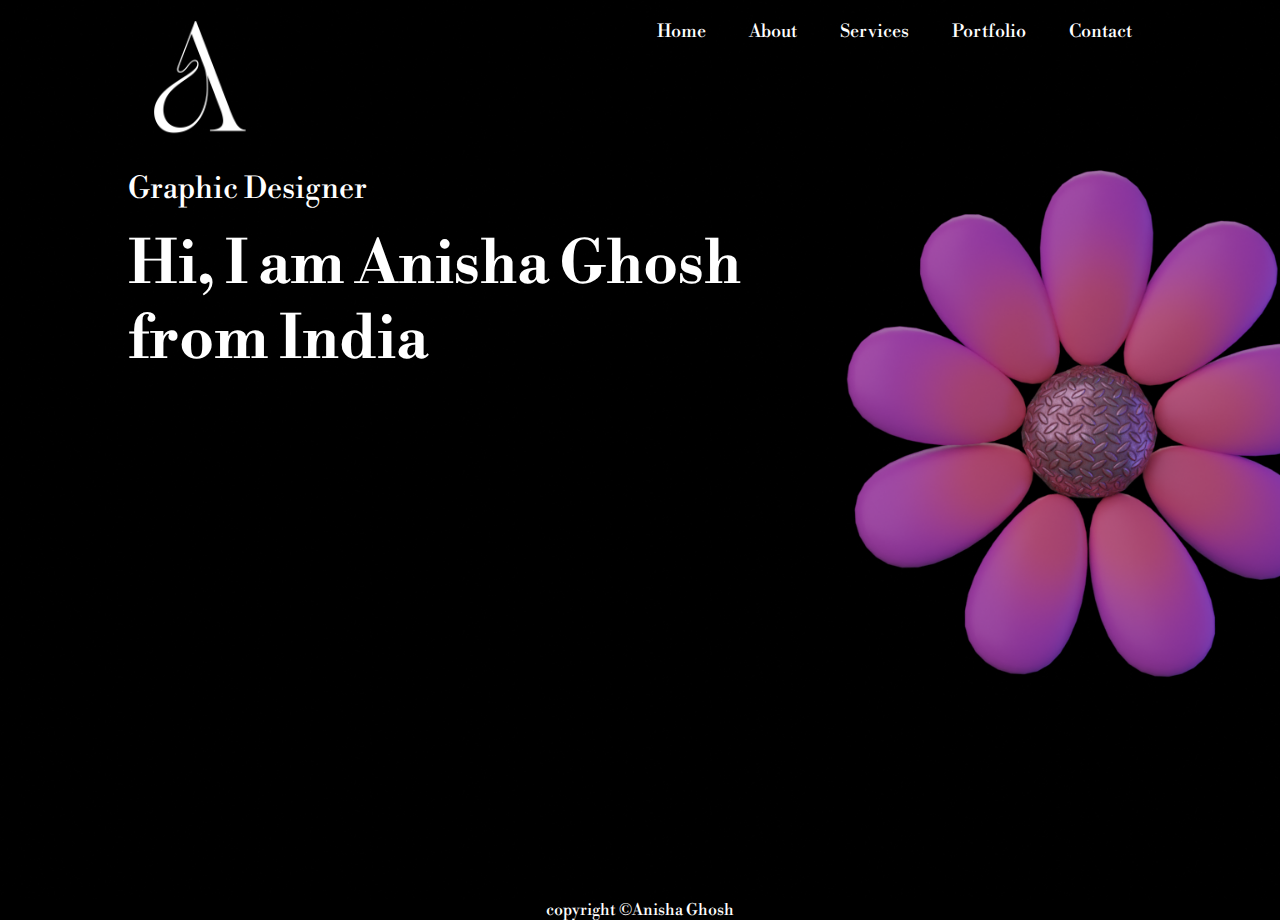
<file: index.html>
<!DOCTYPE html>
<html lang="en">
<head>
    <meta charset="UTF-8">
    <meta http-equiv="X-UA-Compatible" content="IE=edge">
    <meta name="viewport" content="width=device-width, initial-scale=1.0">
    <link rel="preconnect" href="https://fonts.googleapis.com">
<link rel="preconnect" href="https://fonts.gstatic.com" crossorigin>
<link href="https://fonts.googleapis.com/css2?family=Libre+Bodoni:ital,wght@0,400;0,500;0,600;0,700;1,400;1,500;1,600;1,700&display=swap" rel="stylesheet">
<link rel="stylesheet" href="style.css">
    <title>Anisha Ghosh</title>
    <link rel="icon" type="image/x-icon" href="favicon.png">
</head>
<body>
    <div id="header">
        <div class="container">
            <nav>
                <img src="logo.png" class="logo">
                <ul>
                    <li><a href="index.html">Home</a></li>
                    <li><a href="about.html">About</a></li>
                    <li><a href="services.html">Services</a></li>
                    <li><a href="portfolio.html">Portfolio</a></li>
                    <li><a href="contact.html">Contact</a></li>
                </ul>
            </nav>
            <div class="header-text">
                <p>Graphic Designer</p>
                <h1>Hi, I am Anisha Ghosh<br>from India</h1>
            </div>
        </div>

    </div>
    <div class="copyright">
        <p style="text-align: center;">copyright &#169;Anisha Ghosh</p>
    </div>
   
</body>
</html>
</file>
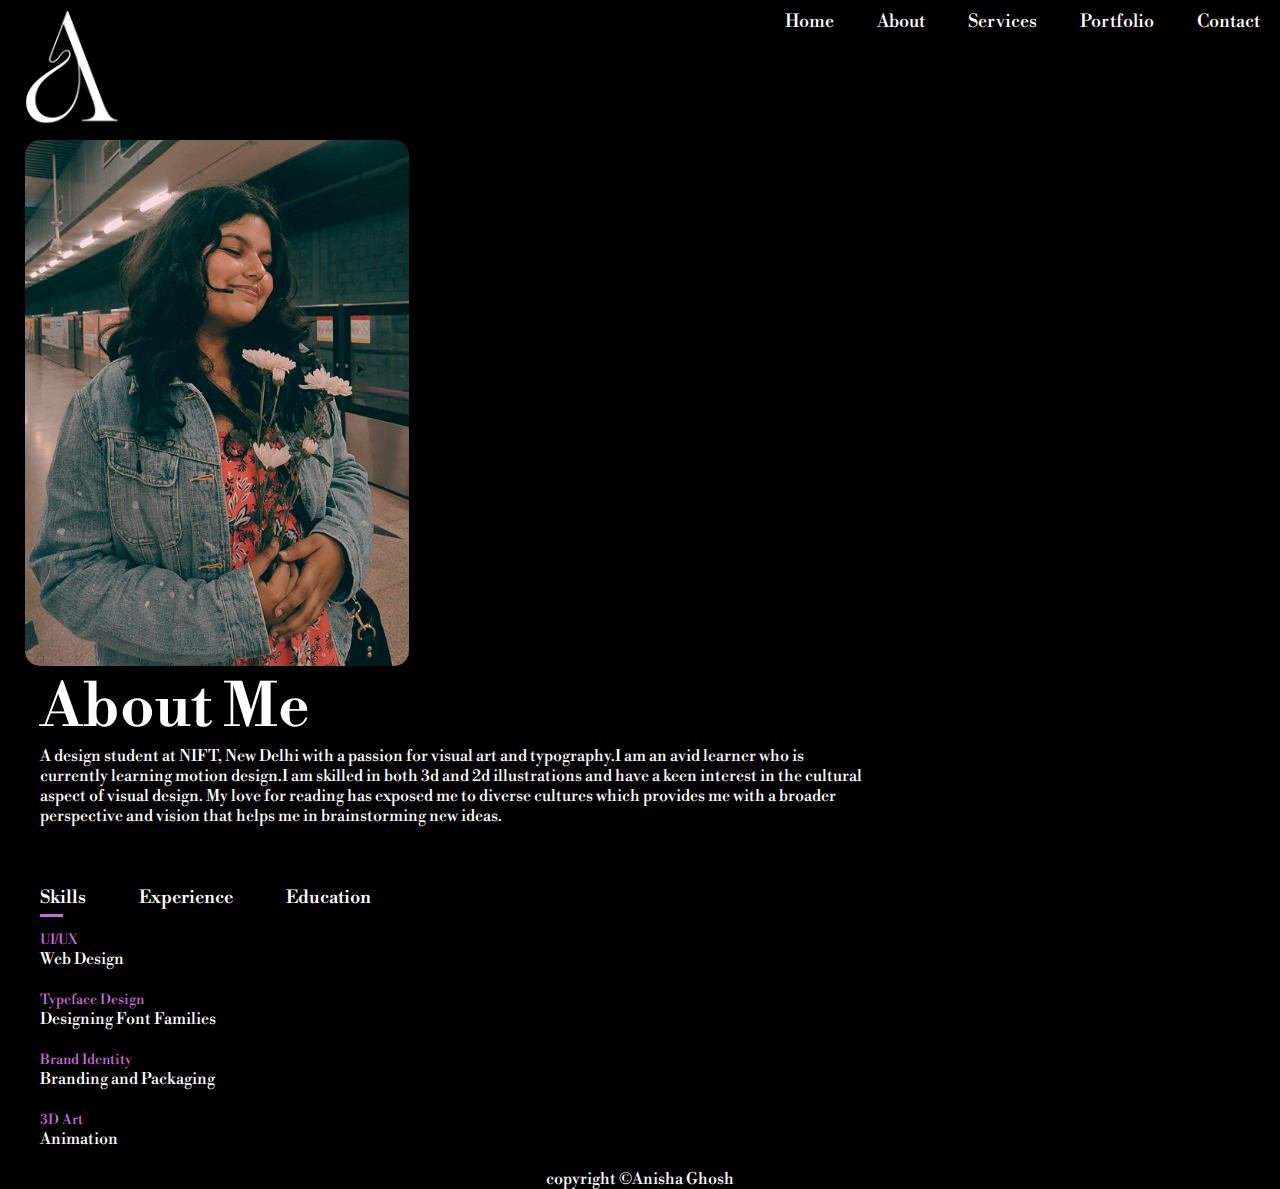
<file: about.html>
<!DOCTYPE html>
<html lang="en">
<head>
    <meta charset="UTF-8">
    <meta http-equiv="X-UA-Compatible" content="IE=edge">
    <meta name="viewport" content="width=device-width, initial-scale=1.0">
    <link rel="preconnect" href="https://fonts.googleapis.com">
<link rel="preconnect" href="https://fonts.gstatic.com" crossorigin>
<link href="https://fonts.googleapis.com/css2?family=Libre+Bodoni:ital,wght@0,400;0,500;0,600;0,700;1,400;1,500;1,600;1,700&display=swap" rel="stylesheet">
<link rel="stylesheet" href="styleabout.css">
    <title>Anisha Ghosh</title>
    <link rel="icon" type="image/x-icon" href="favicon.png">
</head>
<body>
    <div id="header">
        <div class="container">
            <nav>
                <img src="logo.png" class="logo">
                <ul>
                    <li><a href="index.html">Home</a></li>
                    <li><a href="about.html">About</a></li>
                    <li><a href="services.html">Services</a></li>
                    <li><a href="portfolio.html">Portfolio</a></li>
                    <li><a href="contact.html">Contact</a></li>
                </ul>
            </nav>
            
        
           

    </div>
    <!----------about---------->


    <div class="about">
        <div class="container">
            <div class="row">
                <div class="about-col-1" >
					<img src="about-1.png">
				</div>
                <div class="about-col-2">
					<h1 class="sub-title">About Me</h1>
					<div class="text"><style></style></div> 
					<p>
						A design student at NIFT, New Delhi with a passion for visual art and typography.I am an avid learner who is currently learning motion design.I am skilled in both 3d and 2d illustrations and have a keen interest in the cultural aspect of visual design. My love for reading has exposed me to diverse cultures which provides me with a broader perspective and vision that helps me in brainstorming new ideas.
					</p>
                    <div class="tab-titles"></div>
                <p class="tab-links active-link" onclick="opentab('skills')">Skills</p>
                <p class="tab-links" onclick="opentab('experience')">Experience</p>
                <p class="tab-links" onclick="opentab('education')">Education</p>
				
                <div class="tab-contents active-tab" id="skills">
                <ul>
                    <li><span>UI/UX</span><br>Web Design </li>
                    <li><span>Typeface Design</span><br>Designing Font Families </li>
                    <li><span>Brand Identity</span><br>Branding and Packaging</li>
                    <li><span>3D Art</span><br>Animation</li>
                </ul>
            </div>
        
            <div class="tab-contents" id="experience">
                <ul>
                    <li><span>Jan 2022-Jun 2022</span><br>Graphic Design Internship at WIBN </li>
                    <li><span>April 2023</span><br>Freelance work for RunFrenzy </li>
                
                </ul>
            </div>
            <div class="tab-contents" id="education">
                <ul>
                    <li><span>Delhi Public School, Dwarka</span><br>Senior Secondary</li>
                    <li><span>National Institute Of Fashion Technology</span><br>2021-Present </li>
                
                </ul>
            </div>
        </div>
            </div>
        </div>
    </div>
    <div class="copyright">
        <p style="text-align: center;">copyright &#169;Anisha Ghosh</p>
    </div>

    <script>

        var tablinks = document.getElementsByClassName("tab-links");
        var tabcontents = document.getElementsByClassName("tab-contents");

        function opentab(tabname){
            for(tablink of tablinks){
                tablink.classList.remove("active-link");
            }

            for(tabcontent of tabcontents){
                tabcontent.classList.remove("active-tab");
            }
            event.currentTarget.classList.add("active-link");
            document.getElementById(tabname).classList.add("active-tab")



        }
    </script>
</body>
</html>
</file>
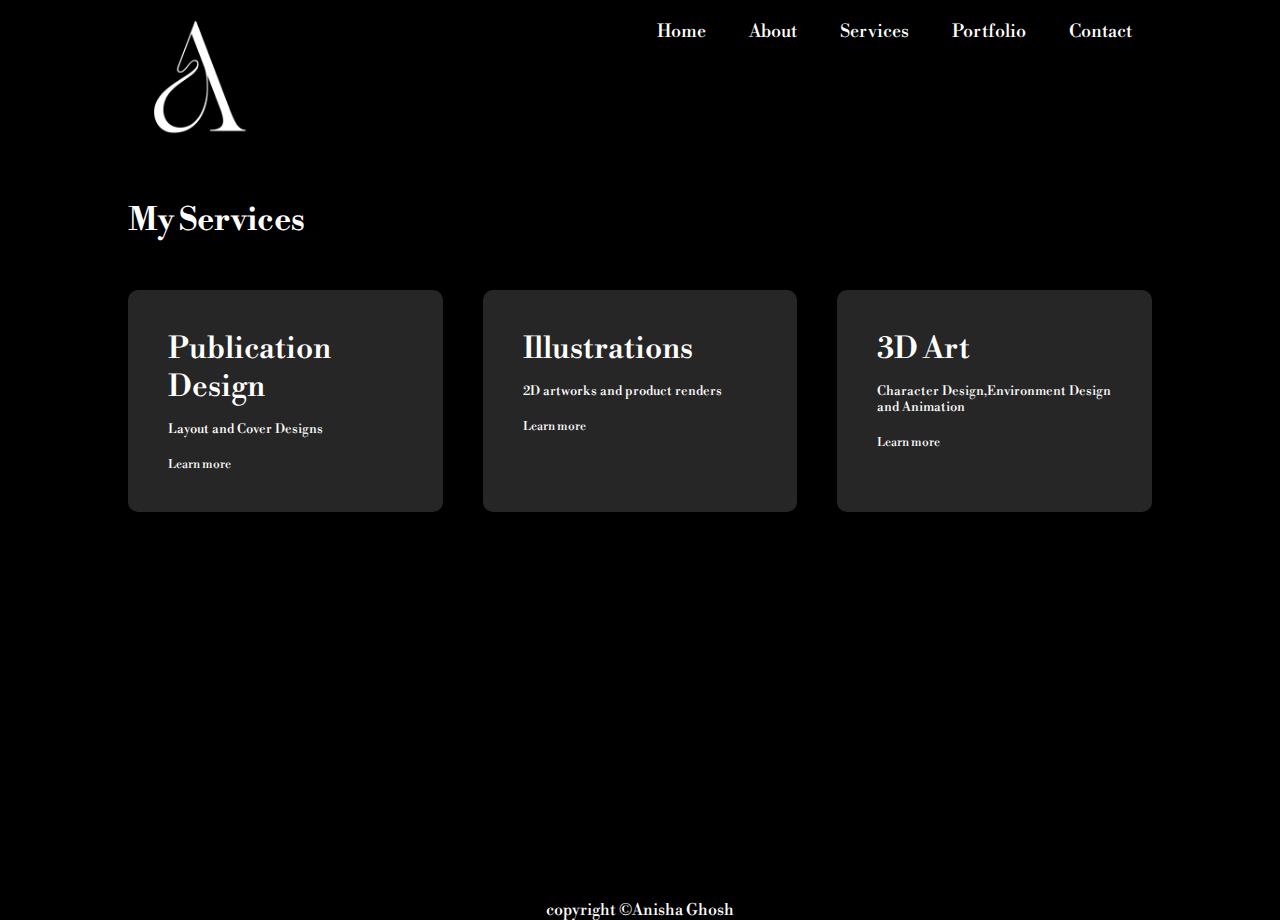
<file: services.html>
<!DOCTYPE html>
<html lang="en">
<head>
    <meta charset="UTF-8">
    <meta http-equiv="X-UA-Compatible" content="IE=edge">
    <meta name="viewport" content="width=device-width, initial-scale=1.0">
    <link rel="preconnect" href="https://fonts.googleapis.com">
<link rel="preconnect" href="https://fonts.gstatic.com" crossorigin>
<link href="https://fonts.googleapis.com/css2?family=Libre+Bodoni:ital,wght@0,400;0,500;0,600;0,700;1,400;1,500;1,600;1,700&display=swap" rel="stylesheet">
<link rel="stylesheet" href="styleservices.css">
    <title>Anisha Ghosh</title>
    <link rel="icon" type="image/x-icon" href="favicon.png">
</head>
<body>
    <div id="header">
        <div class="container">
            <nav>
                <img src="logo.png" class="logo">
                <ul>
                    <li><a href="index.html">Home</a></li>
                    <li><a href="about.html">About</a></li>
                    <li><a href="services.html">Services</a></li>
                    <li><a href="portfolio.html">Portfolio</a></li>
                    <li><a href="contact.html">Contact</a></li>
                </ul>
            </nav>
     </div>       
        
     <!--services-->
     
     <div id="services">
        <div class="container">
            <h1 class="sub-title">My Services</h1>
            <div class="services-list">
                <div>
                    <h2>Publication Design</h2>
                   
                    <p>Layout and Cover Designs </p>
                    <a href="https://www.behance.net/gallery/146733535/Magazine-Layout">Learn more</a>
                    
                </div>
                <div>
                    <h2>Illustrations</h2>
                    
                    <p>2D artworks and product renders </p>
                    <a href="https://www.behance.net/gallery/162768427/Product-Sketching">Learn more</a>
                
                </div>
                <div>
                    <h2>3D Art</h2>
                    
                    <p>Character Design,Environment Design and Animation </p>
                    <a href="https://www.behance.net/gallery/147123121/Living-Space">Learn more</a>
                
                    
                </div>

            </div>
        </div>

     </div>

    </div>

    <div class="copyright">
        <p style="text-align: center;">copyright &#169;Anisha Ghosh</p>
    </div>
</body>
</html>
</file>
<file: style.css>
*{
    margin: 0;
    padding: 0;
    font-family:'Libre Bodoni',serif;
    box-sizing: border-box;
}
body{
    background-color: black;
    color: #fff;
}
#header{
    width: 100%;
    height: 100vh;
    background-image: url(background.png);
    background-size: cover;
    background-position: center;

}
.container{
    padding: 10px 10%;


}

nav{
    display: flex;
    justify-content: space-between;
    flex-wrap: wrap;
}

.logo{
    width: 140px;
}

nav ul li{
    display: inline-block;
    list-style: none;
    margin: 10px 20px;
}

nav ul li a{
    color: #fff;
    text-decoration: none;
    font-size: 18px;
    position: relative;
}
nav ul li a::after{
    content: '';
    width: 0;
    height: 3px;
    background: #CA6BD7;
    position: absolute;
    left: 0;
    bottom: -6px;
    transition: 0.5s ;
}
nav ul li a:hover::after{
    width: 100%;
}

.header-text{
    margin-top: 20px;
    font-size: 30px;
}

.header-text h1{
    font-size: 60px;
    margin-top: 20px;
}
</file>
<file: styleabout.css>
*{
    margin: 0;
    padding: 0;
    font-family:'Libre Bodoni',serif;
    box-sizing: border-box;
}
body{
    background-color: black;
    color: #fff;
}
#header{
    width: 100%;
    height: 100vh;

    background-size: cover;
    background-position: center;

}
nav{
    display: flex;
    justify-content: space-between;
    flex-wrap: wrap;
}

.logo{
    width: 140px;
}

nav ul li{
    display: inline-block;
    list-style: none;
    margin: 10px 20px;
}

nav ul li a{
    color: #fff;
    text-decoration: none;
    font-size: 18px;
    position: relative;
}
nav ul li a::after{
    content: '';
    width: 0;
    height: 3px;
    background: #CA6BD7;
    position: absolute;
    left: 0;
    bottom: -6px;
    transition: 0.5s ;
}
nav ul li a:hover::after{
    width: 100%;
}

.header-text{
    margin-top: 20px;
    font-size: 30px;
}

.header-text h1{
    font-size: 60px;
    margin-top: 20px;
}



-/----about-----/
#about{
    padding: 80px 0;
    color: #ababab;

}
.row{
    display: flex;
   justify-content: first baseline;
   flex-wrap: wrap;

}


.about-col-1{
    margin-left: 25px;
    flex-basis: 30%;
}
.about-col-1 img{
    width: 100%;
    border-radius: 15px;

}

.about-col-2{
	margin-left:40px;
    flex-basis: 65%;
}


.sub-title{
    font-size: 60px;
    font-weight: 600;
    color: #fff;  
}

.tab-titles{
    display: flex;
    margin: 20px 0 40px;
}

.tab-links{
    display: inline-block;
    margin-right: 50px;
    font-size: 18px;
    font-weight: 500;
    cursor: pointer;
    position: relative;
}

.tab-links::after{
    content: '';
    width: 0;
    height: 3px;
    background: #CA6BD7;
    position: absolute;
    left: 0;
    bottom: -8px;
    transition: 0.5s;


}

.tab-links.active-link::after{
    width: 50%;
}


.tab-contents ul li{
    list-style: none;
    margin: 20px 0px;

}

.tab-contents ul li span{
    color: #CA6BD7;
    font-size: 14px;
}

.tab-contents{
    display: none;
}

.tab-contents.active-tab{
    display: block;
}
</file>
<file: styleservices.css>
*{
    margin: 0;
    padding: 0;
    font-family:'Libre Bodoni',serif;
    box-sizing: border-box;
}
body{
    background-color: black;
    color: #fff;
}
#header{
    width: 100%;
    height: 100vh;

    background-size: cover;
    background-position: center;

}
.container{
    padding: 10px 10%;


}

nav{
    display: flex;
    justify-content: space-between;
    flex-wrap: wrap;
}

.logo{
    width: 140px;
}

nav ul li{
    display: inline-block;
    list-style: none;
    margin: 10px 20px;
}

nav ul li a{
    color: #fff;
    text-decoration: none;
    font-size: 18px;
    position: relative;
}
nav ul li a::after{
    content: '';
    width: 0;
    height: 3px;
    background: #CA6BD7;
    position: absolute;
    left: 0;
    bottom: -6px;
    transition: 0.5s ;
}
nav ul li a:hover::after{
    width: 100%;
}

.header-text{
    margin-top: 20px;
    font-size: 30px;
}

.header-text h1{
    font-size: 60px;
    margin-top: 20px;
}

/*services*/

#services{
    padding: 30px 0;

}

.services-list{
    display: grid;
    grid-template-columns: repeat(auto-fit, minmax(250px, 1fr));
    grid-gap: 40px;
    margin-top: 50px;
}

.services-list div{
    background: #262626;
    padding: 40px;
    font-size: 13px;
    font-weight: 300;
    border-radius: 10px;
    transition: background 0.5s,transform 0.5s;
}

.services-list div h2{
    font-size: 30px;
    font-weight: 500;
    margin-bottom: 15px;
}

.services-list div a{
    text-decoration: none;
    color: #fff;
    font-size: 12px;
    margin-top: 20px;
    display: inline-block
}

.services-list div:hover{
    background-color: #CA6BD7;
    transform: translateY(-10px);

}
</file>
